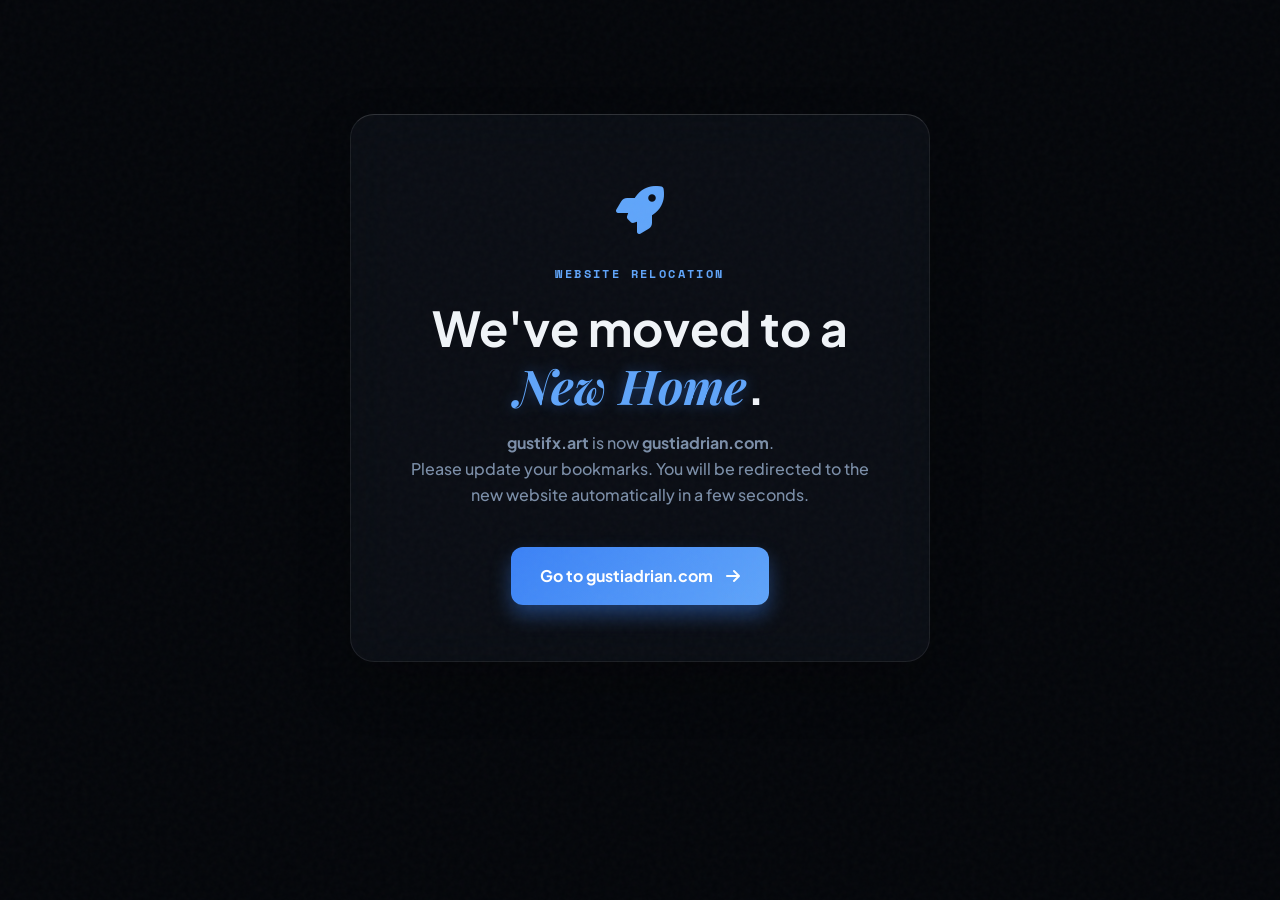
<file: index.html>
<!DOCTYPE html>
<html lang="en" data-theme="dark">
<head>
    <meta charset="UTF-8">
    <meta name="viewport" content="width=device-width, initial-scale=1.0">
    <meta name="description" content="gustifx.art has moved to gustiadrian.com">
    
    <meta http-equiv="refresh" content="10;url=https://gustiadrian.com/">
    <title>We Have Moved | Gusti Adrianta</title>
    
    <link rel="preconnect" href="https://fonts.googleapis.com">
    <link rel="preconnect" href="https://fonts.gstatic.com" crossorigin>
    <link href="https://fonts.googleapis.com/css2?family=Playfair+Display:ital,wght@1,500;1,600;1,700&family=Plus+Jakarta+Sans:wght@400;500;600;700;800&family=Space+Mono:wght@400;700&display=swap" rel="stylesheet">
    <link rel="stylesheet" href="https://cdnjs.cloudflare.com/ajax/libs/font-awesome/6.5.1/css/all.min.css">
    
    <link rel="stylesheet" href="styles.css">
</head>
<body>
    <div class="page-transition"></div>
    <div class="noise-overlay"></div>

    <main>
        <section class="error-section">
            <div class="glass-panel error-card reveal active">
                <div style="font-size: 3rem; color: var(--accent-blue-bright); margin-bottom: 1rem;">
                    <i class="fa-solid fa-rocket"></i>
                </div>
                
                <p class="mono-subtitle error-code">WEBSITE RELOCATION</p>
                
                <h1 class="error-title">
                    We've moved to a <br><em>New Home</em>.
                </h1>
                
                <p class="error-desc" style="max-width: 480px;">
                    <strong>gustifx.art</strong> is now <strong>gustiadrian.com</strong>. <br>
                    Please update your bookmarks. You will be redirected to the new website automatically in a few seconds.
                </p>

                <div class="error-actions" style="margin-top: 1rem;">
                    <a href="https://gustiadrian.com/" class="submit-btn glow-effect" style="display: inline-flex; align-items: center; gap: 0.8rem;">
                        Go to gustiadrian.com <i class="fa-solid fa-arrow-right"></i>
                    </a>
                </div>
            </div>
        </section>
    </main>

    <script>
        document.addEventListener("DOMContentLoaded", () => {
            setTimeout(() => {
                document.body.classList.add("page-loaded");
            }, 100);
        });

        setTimeout(() => {
            document.body.classList.remove("page-loaded");
            document.body.classList.add("page-exit");
        }, 9500);
    </script>
</body>
</html>
</file>
<file: styles.css>
:root {
    --bg-color: #04060a; 
    --text-color: #f0f4f8;
    --text-muted: #7b8ea8;
    --accent-blue: #3b82f6; 
    --accent-blue-bright: #60a5fa;
    --accent-glow: rgba(59, 130, 246, 0.4);
    
    --glass-bg: rgba(20, 25, 35, 0.4);
    --glass-border: rgba(255, 255, 255, 0.08);
    --glass-highlight: rgba(255, 255, 255, 0.15);
}

[data-theme="light"] {
    --bg-color: #f8fafc;
    --text-color: #0f172a;
    --text-muted: #64748b;
    --accent-blue: #2563eb;
    --accent-blue-bright: #1d4ed8;
    --accent-glow: rgba(37, 99, 235, 0.2);
    --glass-bg: rgba(255, 255, 255, 0.7);
    --glass-border: rgba(0, 0, 0, 0.1);
    --glass-highlight: rgba(255, 255, 255, 1);
}

[data-theme="light"] .navbar { background: rgba(248, 250, 252, 0.65); }

* { margin: 0; padding: 0; box-sizing: border-box; }

html { scroll-behavior: smooth; background-color: var(--bg-color); }

body {
    font-family: 'Plus Jakarta Sans', sans-serif;
    font-weight: 500;
    background-color: var(--bg-color);
    color: var(--text-color);
    line-height: 1.6;
    overflow-x: hidden;
    position: relative;
    display: flex;
    flex-direction: column;
    min-height: 100vh;
    transition: background-color 0.6s ease, color 0.6s ease;
    animation: pageEnter 0.5s ease-out forwards;
    opacity: 0;
    -webkit-user-select: none;
    -ms-user-select: none;
    user-select: none;
}

main { flex: 1 0 auto; width: 100%; }

body.page-exit { opacity: 0; transition: opacity 0.4s ease; }
@keyframes pageEnter { from { opacity: 0; } to { opacity: 1; } }

a, button { cursor: pointer; text-decoration: none; color: inherit; }

body::before, body::after {
    content: ''; position: fixed; width: clamp(400px, 60vw, 800px); height: clamp(400px, 60vw, 800px);
    border-radius: 50%; background: radial-gradient(circle, var(--accent-glow) 0%, transparent 70%);
    filter: blur(120px); z-index: -1; pointer-events: none;
}
body::before { top: -10%; left: -10%; }
body::after { bottom: -10%; right: -10%; background: radial-gradient(circle, rgba(96, 165, 250, 0.2) 0%, transparent 70%); }

.noise-overlay {
    position: fixed; top: 0; left: 0; width: 100vw; height: 100vh; pointer-events: none; z-index: 9999;
    opacity: 0.03; background-image: url('data:image/svg+xml;utf8,%3Csvg viewBox="0 0 200 200" xmlns="http://www.w3.org/2000/svg"%3E%3Cfilter id="noiseFilter"%3E%3CfeTurbulence type="fractalNoise" baseFrequency="0.8" numOctaves="3" stitchTiles="stitch"/%3E%3C/filter%3E%3Crect width="100%25" height="100%25" filter="url(%23noiseFilter)"/%3E%3C/svg%3E');
}

.mono-subtitle { font-family: 'Space Mono', monospace; font-weight: 700; font-size: 0.75rem; letter-spacing: 0.1em; color: var(--text-muted); text-transform: uppercase; }
em { font-family: 'Playfair Display', serif; font-style: italic; font-weight: 700; color: var(--accent-blue-bright); text-shadow: 0 0 15px var(--accent-glow); }

.navbar {
    position: fixed; top: 0; left: 0; right: 0; width: 100%; height: 80px; z-index: 9000;
    display: flex; align-items: center; background: rgba(9, 14, 23, 0.45); 
    backdrop-filter: blur(24px); -webkit-backdrop-filter: blur(24px);
    border-bottom: 1px solid var(--glass-border); transition: background-color 0.4s ease, border-color 0.4s ease;
}

.nav-container { 
    position: relative; display: flex; justify-content: space-between; align-items: center; 
    width: 100%; max-width: 1600px; margin: 0 auto; padding: 0 5vw;
}

.logo { display: inline-flex; align-items: center; justify-content: flex-start; color: var(--text-color); transition: color 0.3s, transform 0.3s; z-index: 2; }
.logo svg { height: 50px; width: auto; display: block; transform: translateY(5px) translateX(-28%); }
.logo:hover { color: var(--accent-blue-bright); transform: scale(1.05); }

.nav-links { position: absolute; left: 50%; transform: translateX(-50%); display: flex; gap: 2.5rem; align-items: center; z-index: 1; }
.nav-links a { font-size: 0.95rem; font-weight: 600; transition: color 0.3s ease; }
.nav-links a:hover { color: var(--accent-blue-bright); }

.nav-actions { display: flex; align-items: center; gap: 1rem; z-index: 2; margin-left: auto; }

.discuss-btn {
    background: linear-gradient(135deg, var(--accent-blue), var(--accent-blue-bright)); color: #ffffff !important;
    padding: 0.6rem 1.4rem; border-radius: 12px; font-size: 0.95rem; font-weight: 700;
    box-shadow: 0 8px 20px var(--accent-glow); transition: transform 0.3s, box-shadow 0.3s;
}
.discuss-btn:hover { transform: translateY(-3px); box-shadow: 0 12px 25px rgba(59, 130, 246, 0.5); }

.theme-toggle { background: none; border: none; color: inherit; font-size: 1.1rem; font-weight: 600; transition: color 0.3s; display: flex; align-items: center; justify-content: center; width: 40px; height: 40px; border-radius: 50%; }
.theme-toggle:hover { color: var(--accent-blue-bright); background: var(--glass-highlight); }

section, .footer-section { max-width: 1600px; margin: 0 auto; padding: 0 5vw; }

.error-section { min-height: calc(100vh - 160px); display: flex; justify-content: center; align-items: center; padding: 100px 5vw 4rem; box-sizing: border-box; }
.error-card { width: 100%; max-width: 580px; background: var(--glass-bg); backdrop-filter: blur(24px); -webkit-backdrop-filter: blur(24px); border: 1px solid var(--glass-border); border-top: 1px solid var(--glass-highlight); border-radius: 24px; padding: 3.5rem 2.5rem; text-align: center; box-shadow: 0 25px 50px rgba(0, 0, 0, 0.25); }
.error-code { color: var(--accent-blue-bright); letter-spacing: 0.2em; margin-bottom: 1rem; font-weight: 700; }
.error-title { font-size: clamp(2rem, 4vw, 3rem); font-weight: 700; line-height: 1.2; color: var(--text-color); margin-bottom: 1rem; }
.error-desc { color: var(--text-muted); font-size: 1rem; line-height: 1.6; margin-bottom: 2.5rem; max-width: 440px; margin-left: auto; margin-right: auto; }
.error-actions { display: flex; gap: 1rem; justify-content: center; align-items: center; flex-wrap: wrap; }

.submit-btn { padding: 1rem 1.8rem; background: linear-gradient(135deg, var(--accent-blue), var(--accent-blue-bright)); border: none; border-radius: 12px; color: #fff; font-weight: 700; transition: transform 0.3s, box-shadow 0.3s; box-shadow: 0 10px 20px var(--accent-glow); text-decoration: none; }
.submit-btn:hover { transform: translateY(-3px); box-shadow: 0 15px 30px rgba(59, 130, 246, 0.6); }

.reveal { opacity: 0; transform: translateY(40px); transition: opacity 1s cubic-bezier(0.16, 1, 0.3, 1), transform 1s cubic-bezier(0.16, 1, 0.3, 1); }
.reveal.active { opacity: 1; transform: translateY(0); }

.page-transition { position: fixed; top: 0; left: 0; width: 100vw; height: 100vh; background-color: var(--bg-color); z-index: 999999; pointer-events: none; opacity: 1; visibility: visible; transition: opacity 0.8s cubic-bezier(0.25, 1, 0.5, 1), visibility 0.8s; }
body.page-loaded .page-transition { opacity: 0; visibility: hidden; }
body.page-exit .page-transition { opacity: 1; visibility: visible; transition: opacity 0.4s ease-in-out; }
main { opacity: 0; transform: translateY(20px); transition: opacity 0.8s ease-out, transform 0.8s cubic-bezier(0.25, 1, 0.5, 1); transition-delay: 0.1s; }
body.page-loaded main { opacity: 1; transform: translateY(0); }

@media (max-width: 768px) {
    .nav-container { display: flex; justify-content: space-between; align-items: center; width: 100%; padding: 0 4vw; }
    .logo { margin-right: auto; }
    .logo svg { height: 50px; transform: translateY(5px); } 
    .navbar { padding: 0; } 
    .nav-links { display: none; }
    body::before, body::after { filter: blur(80px); } 
}

@media (max-width: 600px) { 
    .error-actions { flex-direction: column; width: 100%; } 
    .error-actions a { width: 100%; justify-content: center; } 
    .nav-actions { gap: 0.5rem; }
    .discuss-btn { padding: 0.5rem 1rem; font-size: 0.85rem; }
}
</file>
